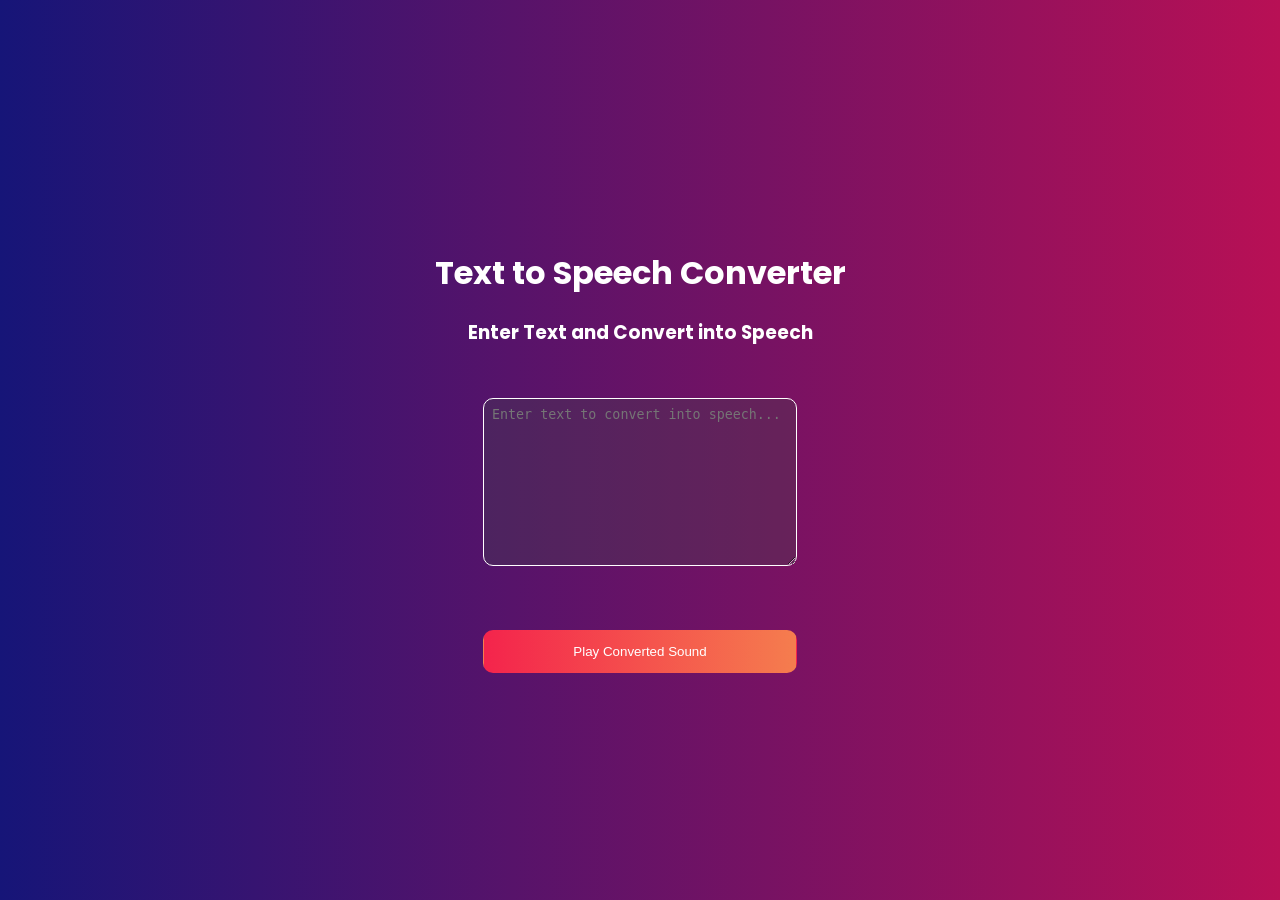
<file: 01-Text-To-Speech-Converter/index.html>
<!DOCTYPE html>
<html lang="en">

<head>
    <meta charset="UTF-8">
    <meta name="viewport" content=
        "width=device-width, initial-scale=1.0">
    <title>Text to Speech Converter</title>
    <link rel="stylesheet" href="style.css">
</head>

<body>
    <div class="container">
        <div class="app-container">
            <div class="headings-container">
                <h1>Text to Speech Converter</h1>
                <h3>Enter Text and Convert into Speech</h3>
            </div>

            <div class="interaction-container">
                <textarea id="textToConvert" 
                    placeholder="Enter text to convert into speech..." 
                    id="" cols="35" rows="10" 
                    class="text-control"></textarea>

                <p class="error-para"></p>

                <button class="btn" id="convertBtn">
                    Play Converted Sound
                </button>
            </div>
        </div>
    </div>

    <script src="script.js"></script>
</body>

</html>
</file>
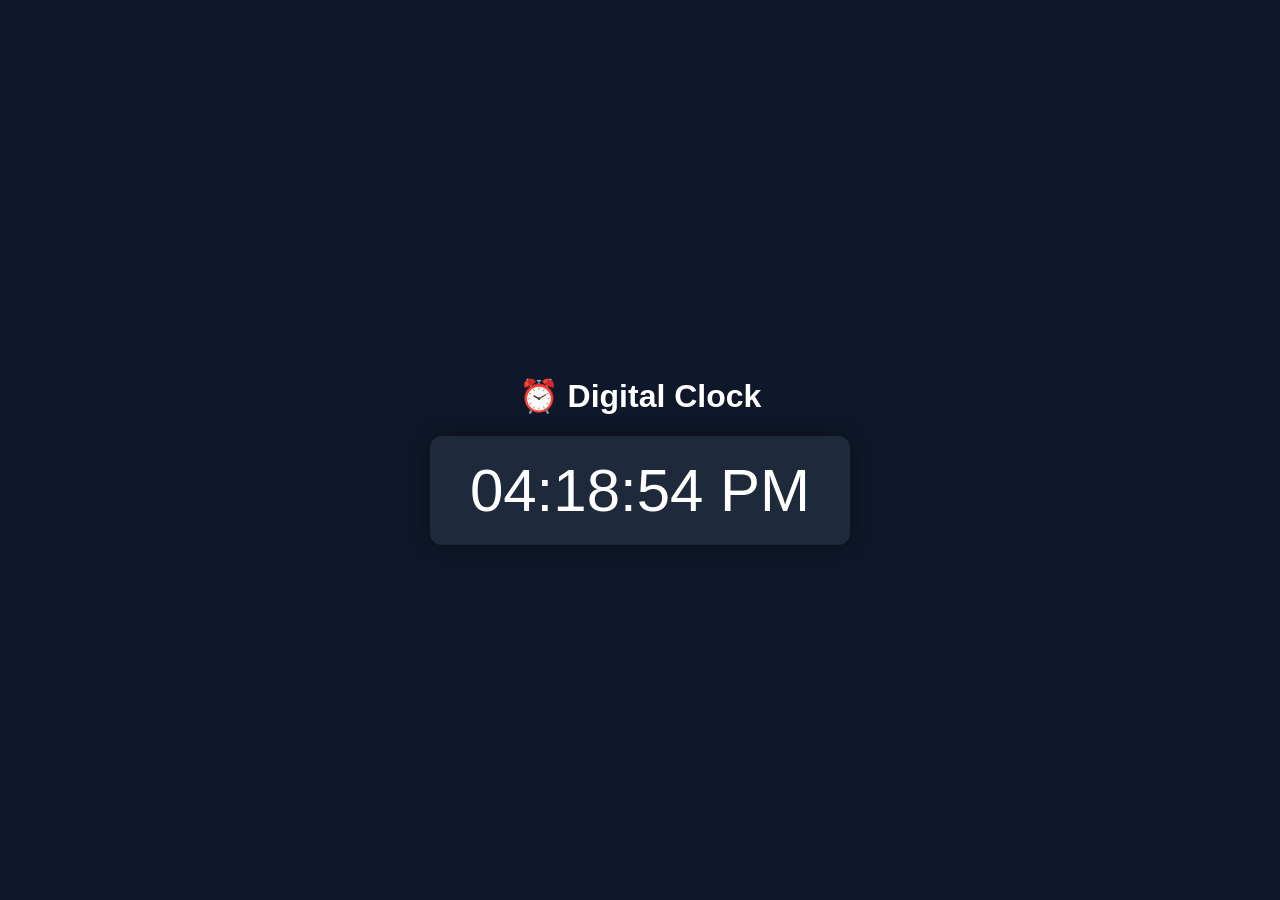
<file: digital-clock/index.html>
<!DOCTYPE html>
<html lang="en">
<head>
    <meta charset="UTF-8">
    <title>Digital Clock</title>
    <link rel="stylesheet" href="style.css">
</head>
<body>

<div class="clock-container">
    <h1>⏰ Digital Clock</h1>

    <div id="clock">00:00:00</div>
</div>

<script src="script.js"></script>
</body>
</html>
</file>
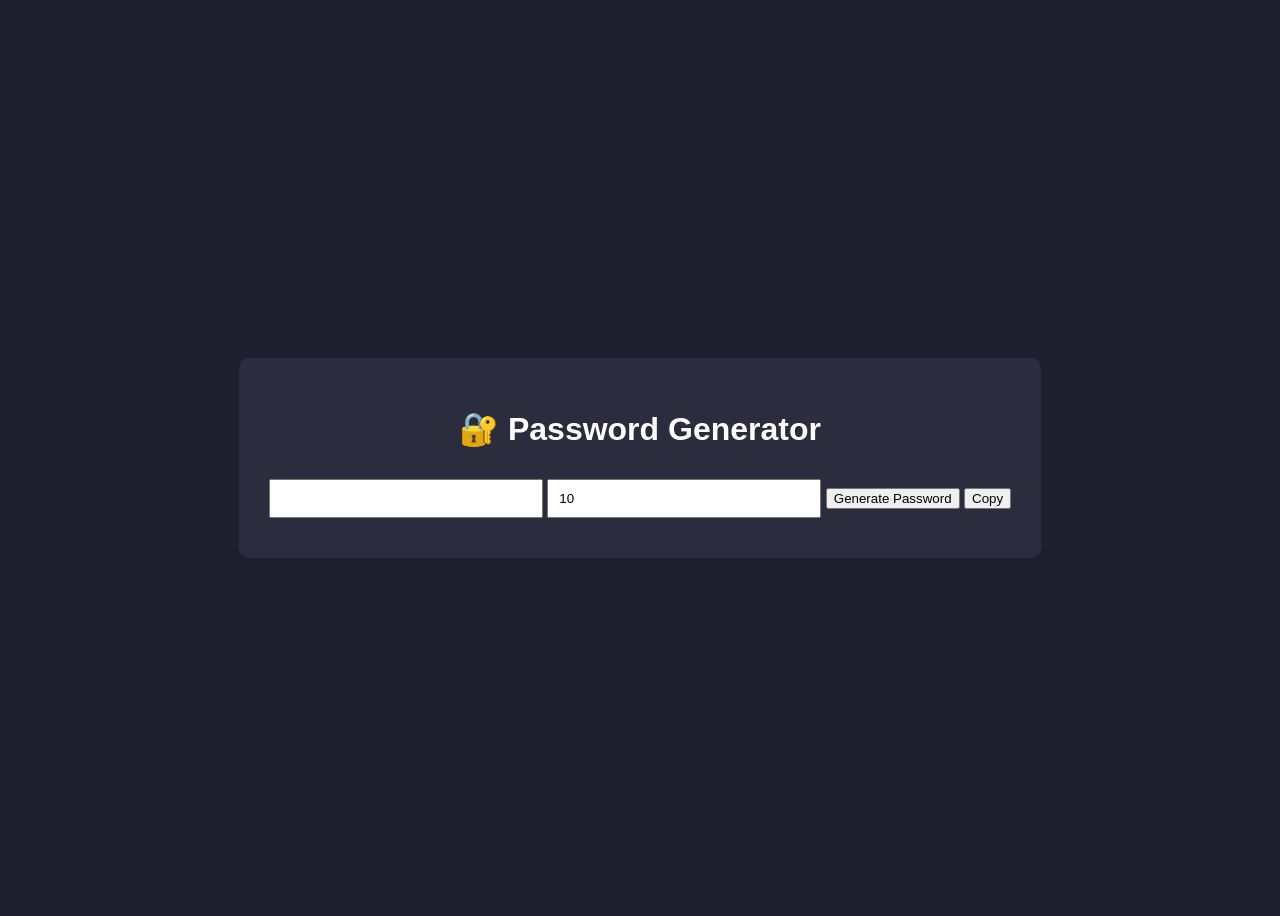
<file: password-generator/index.html>
<!DOCTYPE html>
<html lang="en">
<head>
    <meta charset="UTF-8">
    <title>Password Generator</title>
    <link rel="stylesheet" href="style.css">
</head>
<body>

<div class="container">

    <h1>🔐 Password Generator</h1>

    <input type="text" id="password" readonly>
    <input type="number" id="length" placeholder="Password Length" value="10">

    <button onclick="generatePassword()">Generate Password</button>
    <button onclick="copyPassword()">Copy</button>

</div>

<script src="script.js"></script>
</body>
</html>
</file>
<file: 01-Text-To-Speech-Converter/style.css>
@import url('https://fonts.googleapis.com/css2?family=Poppins&display=swap');

body {
    padding: 0;
    margin: 0;
    box-sizing: border-box;
    font-family: "Poppins", sans-serif;
}

.container {
    height: 100vh;
    width: 100%;
    display: flex;
    align-items: center;
    justify-content: center;
    background-image: linear-gradient(90deg, #161578, #b81055);
}

.app-container {
    display: flex;
    align-items: center;
    justify-content: center;
    flex-direction: column;
    text-align: center;
    color: #fff;
}

.headings-container {
    padding: 0 1rem;
}

.interaction-container {
    display: flex;
    align-items: normal;
    justify-content: center;
    flex-direction: column;
    text-align: center;
    padding: 0 1rem;
}

.text-control {
    padding: 0.5rem;
    margin: 2rem 0;
    background-color: #3f464a52;
    color: #fff;
    border: 1px solid #fff;
    border-radius: 10px;
}

.text-control:focus-visible {
    outline: none;
}

.error-para {
    color: red;
}

.btn {
    padding: 0.8rem;
    background-image: linear-gradient(90deg, #F4244C, #F57D4E);
    border: 1px solid transparent;
    border-radius: 10px;
    color: #fff;
    cursor: pointer;
    transition: all 0.25s;
}

.btn:hover {
    padding: 1rem;
}
</file>
<file: digital-clock/style.css>
body {
    margin: 0;
    height: 100vh;
    display: flex;
    justify-content: center;
    align-items: center;
    background: #0f172a;
    font-family: Arial, sans-serif;
    color: white;
}

.clock-container {
    text-align: center;
}

#clock {
    font-size: 60px;
    margin-top: 20px;
    padding: 20px 40px;
    background: #1e293b;
    border-radius: 12px;
    box-shadow: 0 0 20px rgba(0,0,0,0.4);
}
</file>
<file: password-generator/style.css>
body {
    font-family: Arial;
    background: #1e1e2f;
    color: white;
    display: flex;
    justify-content: center;
    align-items: center;
    height: 100vh;
}

.container {
    text-align: center;
    background: #2c2c3f;
    padding: 30px;
    border-radius: 10px;
}

input {
    padding: 10px;
    width: 250px;
    margin: 10px 0;
}
</file>
